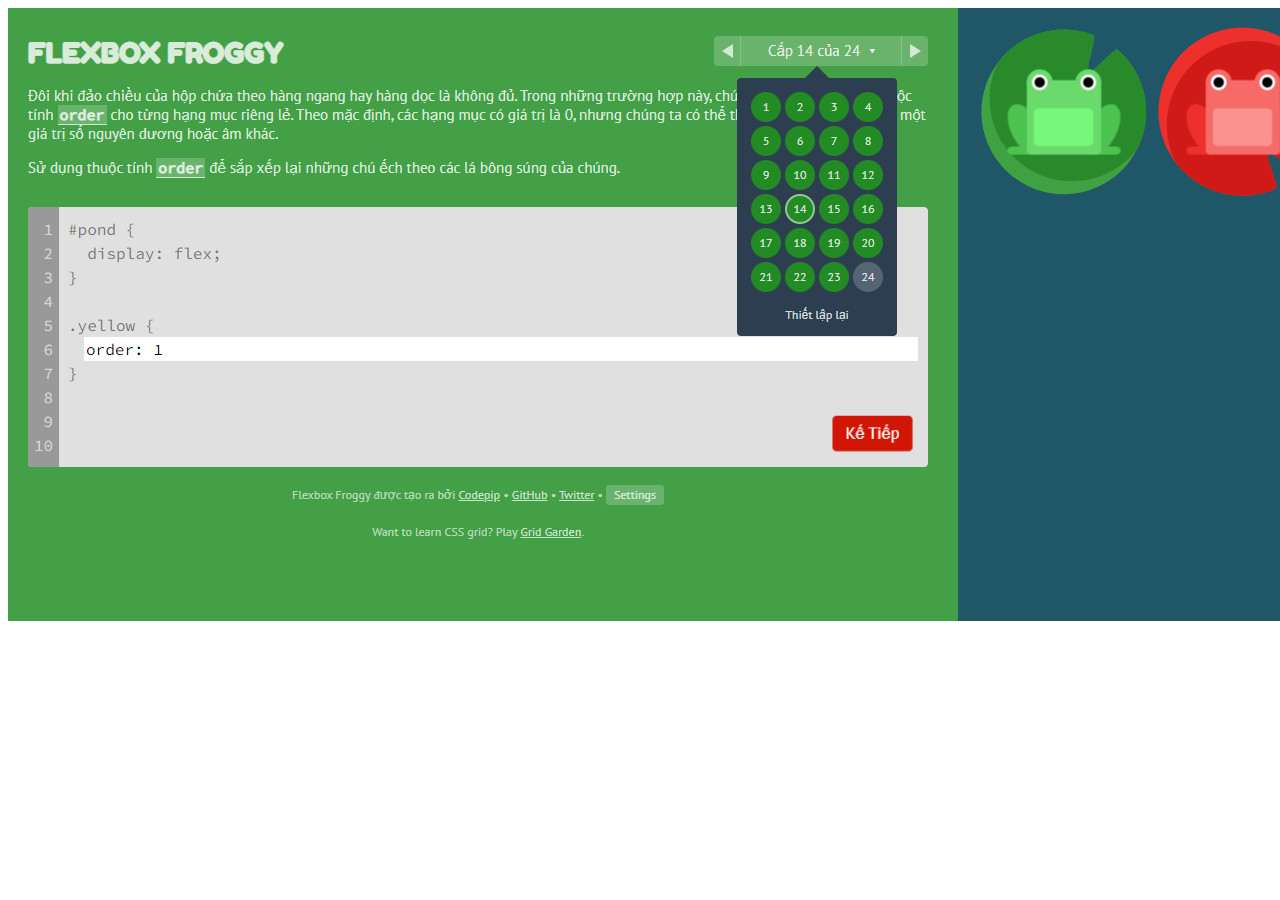
<file: HTML/Buoi1/baitapconech.html>
<!DOCTYPE html>
<html lang="en">
<head>
    <meta charset="UTF-8">
    <meta http-equiv="X-UA-Compatible" content="IE=edge">
    <meta name="viewport" content="width=device-width, initial-scale=1.0">
    <title>bai tap con ech</title>
</head>
<body>
    <img src="/HTML/Buoi1/image/z3873439602218_582077bfb0e968ee1b778d20585611b1.jpg" alt="ech">
</body>
</html>
</file>
